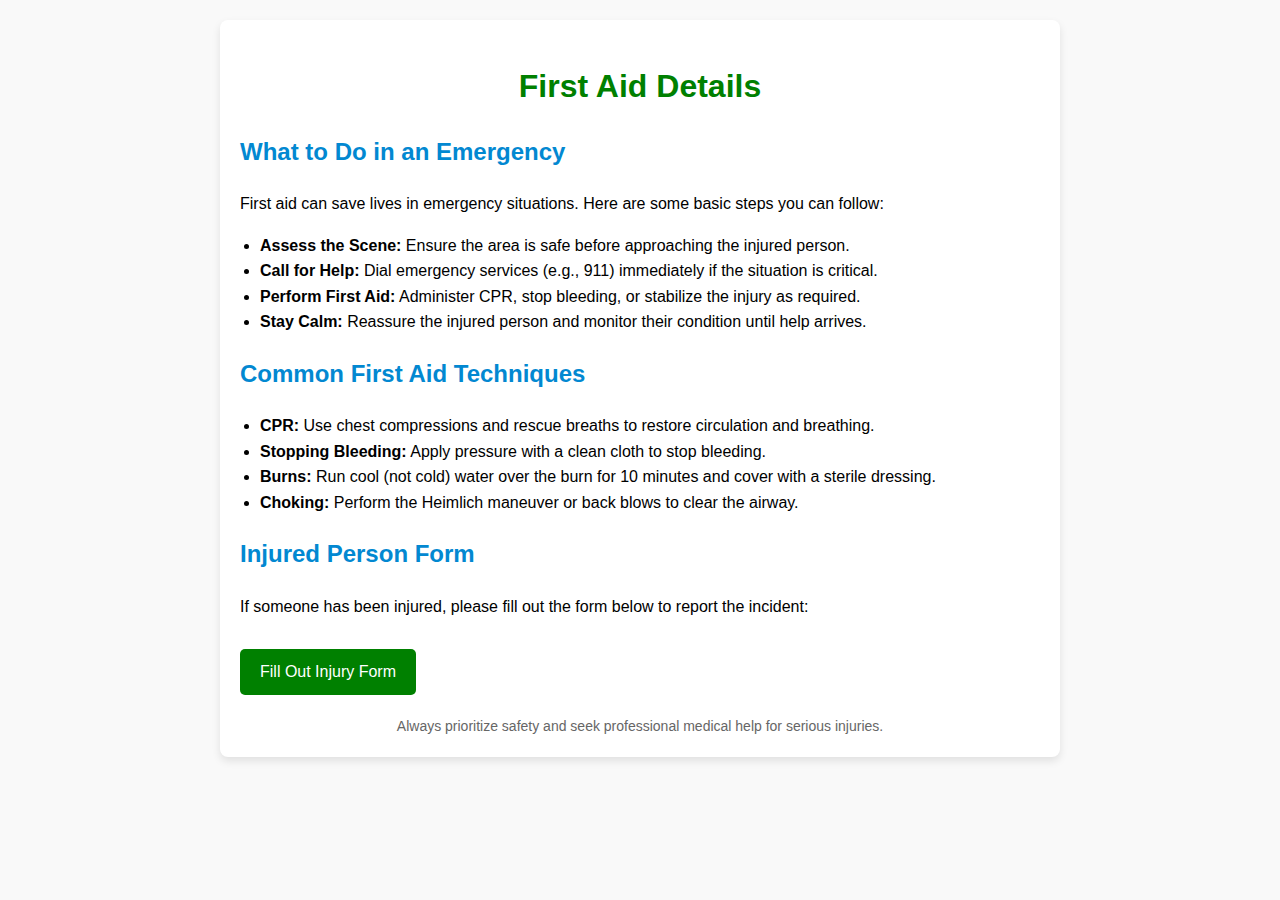
<file: firstaid.html>
<!DOCTYPE html>
<html lang="en">
<head>
    <meta charset="UTF-8">
    <meta name="viewport" content="width=device-width, initial-scale=1.0">
    <title>First Aid Details</title>
    <style>
        body {
            font-family: Arial, sans-serif;
            line-height: 1.6;
            height: 800px;
            margin: 20px;
            background-color: #f9f9f9;
        }
        .container {
            max-width: 800px;
            margin: 0 auto;
            background: #ffffff;
            padding: 20px;
            border-radius: 8px;
            box-shadow: 0 4px 8px rgba(0, 0, 0, 0.1);
        }
        h1 {
            color: green;
            text-align: center;
            margin-bottom: 20px;
        }
        h2 {
            color: #0288d1;
        }
        p {
            margin: 10px 0;
        }
        ul {
            padding-left: 20px;
        }
        .link-button {
            display: inline-block;
            padding: 10px 20px;
            background-color: green;
            color: #ffffff;
            text-decoration: none;
            border-radius: 5px;
            font-size: 16px;
            text-align: center;
            margin-top: 20px;
        }
        .link-button:hover {
            background-color: #1cb757;
        }
        footer {
            text-align: center;
            margin-top: 20px;
            font-size: 14px;
            color: #666;
        }
    </style>
</head>
<body>
    <div class="container">
        <h1>First Aid Details</h1>
        
        <h2>What to Do in an Emergency</h2>
        <p>First aid can save lives in emergency situations. Here are some basic steps you can follow:</p>
        <ul>
            <li><strong>Assess the Scene:</strong> Ensure the area is safe before approaching the injured person.</li>
            <li><strong>Call for Help:</strong> Dial emergency services (e.g., 911) immediately if the situation is critical.</li>
            <li><strong>Perform First Aid:</strong> Administer CPR, stop bleeding, or stabilize the injury as required.</li>
            <li><strong>Stay Calm:</strong> Reassure the injured person and monitor their condition until help arrives.</li>
        </ul>

        <h2>Common First Aid Techniques</h2>
        <ul>
            <li><strong>CPR:</strong> Use chest compressions and rescue breaths to restore circulation and breathing.</li>
            <li><strong>Stopping Bleeding:</strong> Apply pressure with a clean cloth to stop bleeding.</li>
            <li><strong>Burns:</strong> Run cool (not cold) water over the burn for 10 minutes and cover with a sterile dressing.</li>
            <li><strong>Choking:</strong> Perform the Heimlich maneuver or back blows to clear the airway.</li>
        </ul>

        <h2>Injured Person Form</h2>
        <p>If someone has been injured, please fill out the form below to report the incident:</p>
        <a href="injury_form.html" class="link-button">Fill Out Injury Form</a>

        <footer>
            Always prioritize safety and seek professional medical help for serious injuries.
        </footer>
    </div>
</body>
</html>
</file>
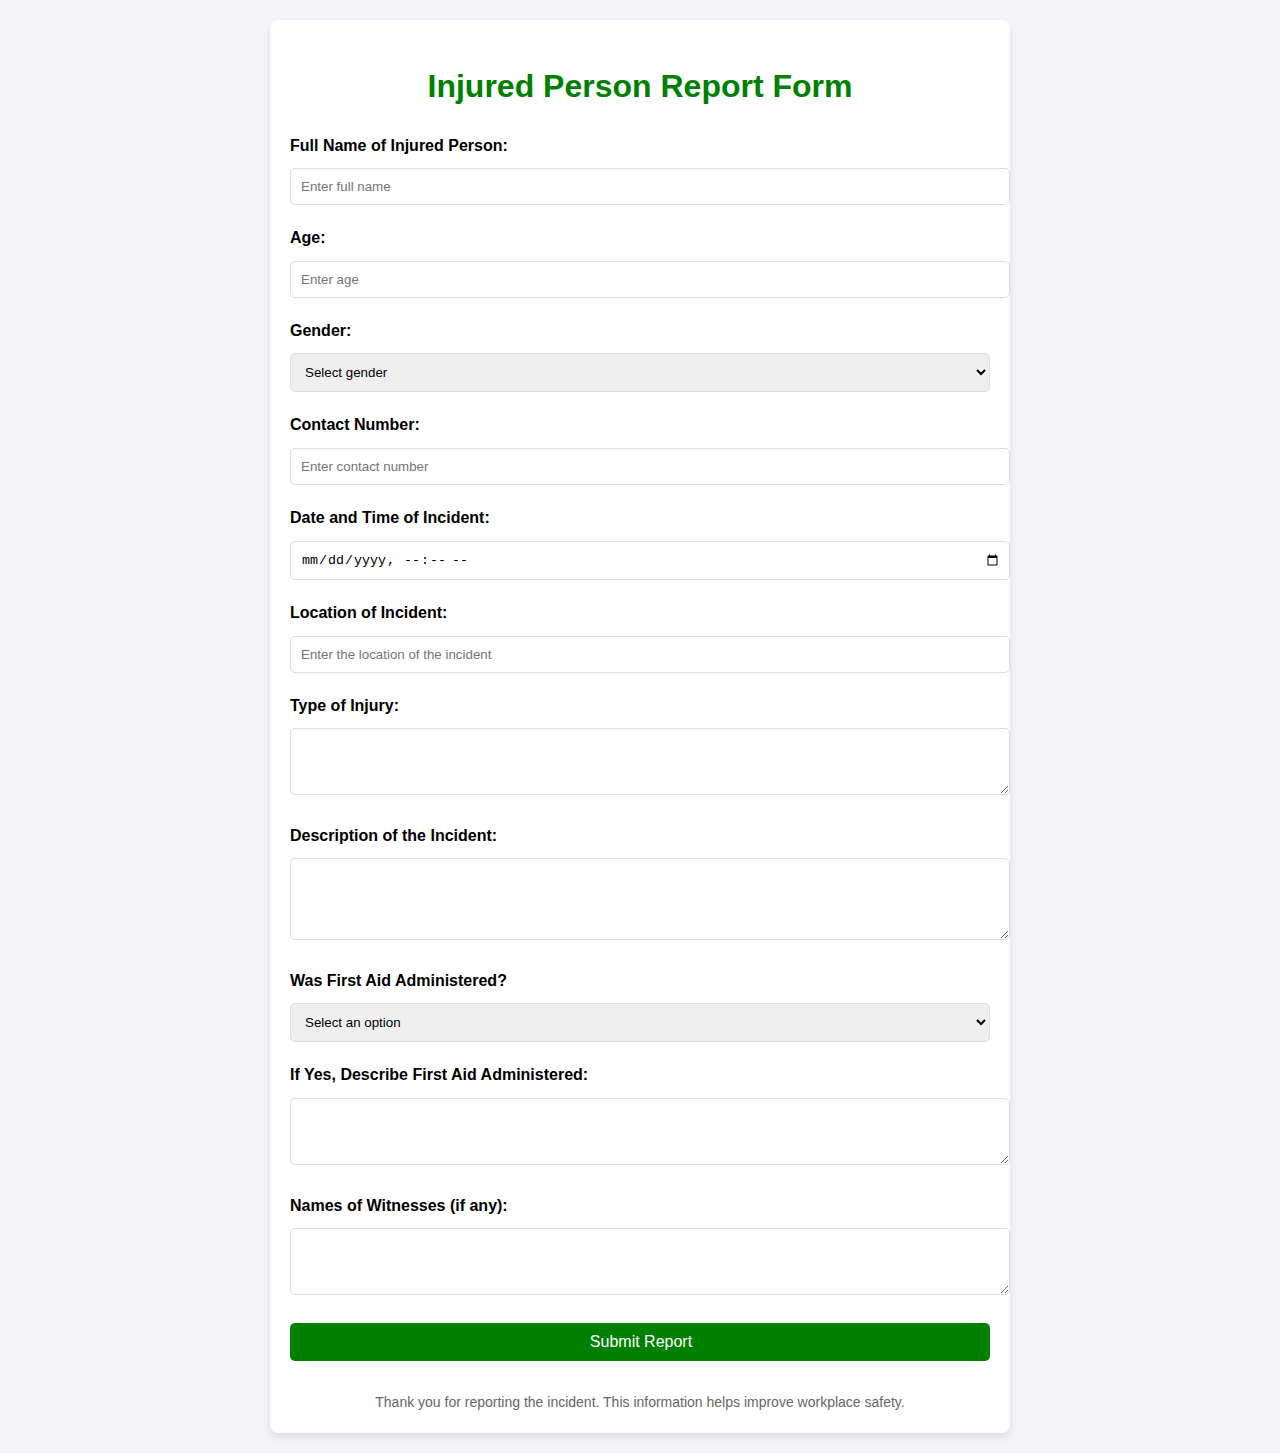
<file: injury_form.html>
<!DOCTYPE html>
<html lang="en">
<head>
    <meta charset="UTF-8">
    <meta name="viewport" content="width=device-width, initial-scale=1.0">
    <title>Injured Person Form</title>
    <style>
        body {
            font-family: Arial, sans-serif;
            line-height: 1.6;
            margin: 20px;
            background-color: #f4f4f9;
        }

        .container {
            max-width: 700px;
            margin: 0 auto;
            background: #ffffff;
            padding: 20px;
            border-radius: 8px;
            box-shadow: 0 4px 8px rgba(0, 0, 0, 0.1);
        }
        .container:hover{
            background-color: rgb(135, 153, 207);
        }
        h1 {
            color: green;
            text-align: center;
            margin-bottom: 20px;
        }
        label {
            font-weight: bold;
            margin-top: 10px;
            margin-right: 10px;
            display: block;
        }
        input, select, textarea, button {
            width: 100%;
            padding: 10px;
            padding-right: 8px;
            margin: 10px 0;
           margin-right: 10px;
            border: 1px solid #ddd;
            border-radius: 5px;
        }
        button {
            background-color:green;
            color: #ffffff;
            border: none;
            cursor: pointer;
            font-size: 16px;
        }
        button:hover {
            background-color: green;
        }
        footer {
            text-align: center;
            margin-top: 20px;
            font-size: 14px;
            color: #666;
        }
    </style>
</head>
<body>
    <div class="container">
        <h1>Injured Person Report Form</h1>
        <form action="/submit-injury-report" method="post">
            <!-- Injured Person Details -->
            <label for="name">Full Name of Injured Person:</label>
            <input type="text" id="name" name="name" placeholder="Enter full name" required>

            <label for="age">Age:</label>
            <input type="number" id="age" name="age" placeholder="Enter age" required>

            <label for="gender">Gender:</label>
            <select id="gender" name="gender" required>
                <option value="" disabled selected>Select gender</option>
                <option value="male">Male</option>
                <option value="female">Female</option>
                <option value="other">Other</option>
            </select>

            <label for="contact">Contact Number:</label>
            <input type="tel" id="contact" name="contact" placeholder="Enter contact number" required>

            <!-- Incident Details -->
            <label for="incident-date">Date and Time of Incident:</label>
            <input type="datetime-local" id="incident-date" name="incident-date" required>

            <label for="location">Location of Incident:</label>
            <input type="text" id="location" name="location" placeholder="Enter the location of the incident" required>

            <label for="injury-type">Type of Injury:</label>
            <textarea id="injury-type" name="injury-type" rows="3" placeholder="" required></textarea>

            <label for="incident-description">Description of the Incident:</label>
            <textarea id="incident-description" name="incident-description" rows="4" placeholder="" required></textarea>

            <!-- Actions Taken -->
            <label for="first-aid">Was First Aid Administered?</label>
            <select id="first-aid" name="first-aid" required>
                <option value="" disabled selected>Select an option</option>
                <option value="yes">Yes</option>
                <option value="no">No</option>
            </select>

            <label for="first-aid-details">If Yes, Describe First Aid Administered:</label>
            <textarea id="first-aid-details" name="first-aid-details" rows="3" placeholder=""></textarea>

            <!-- Witness Information -->
            <label for="witnesses">Names of Witnesses (if any):</label>
            <textarea id="witnesses" name="witnesses" rows="3" placeholder=""></textarea>

            <!-- Submit Button -->
            <button type="submit">Submit Report</button>
        </form>
        <footer>
            Thank you for reporting the incident. This information helps improve workplace safety.
        </footer>
    </div>
</body>
</html>
</file>
